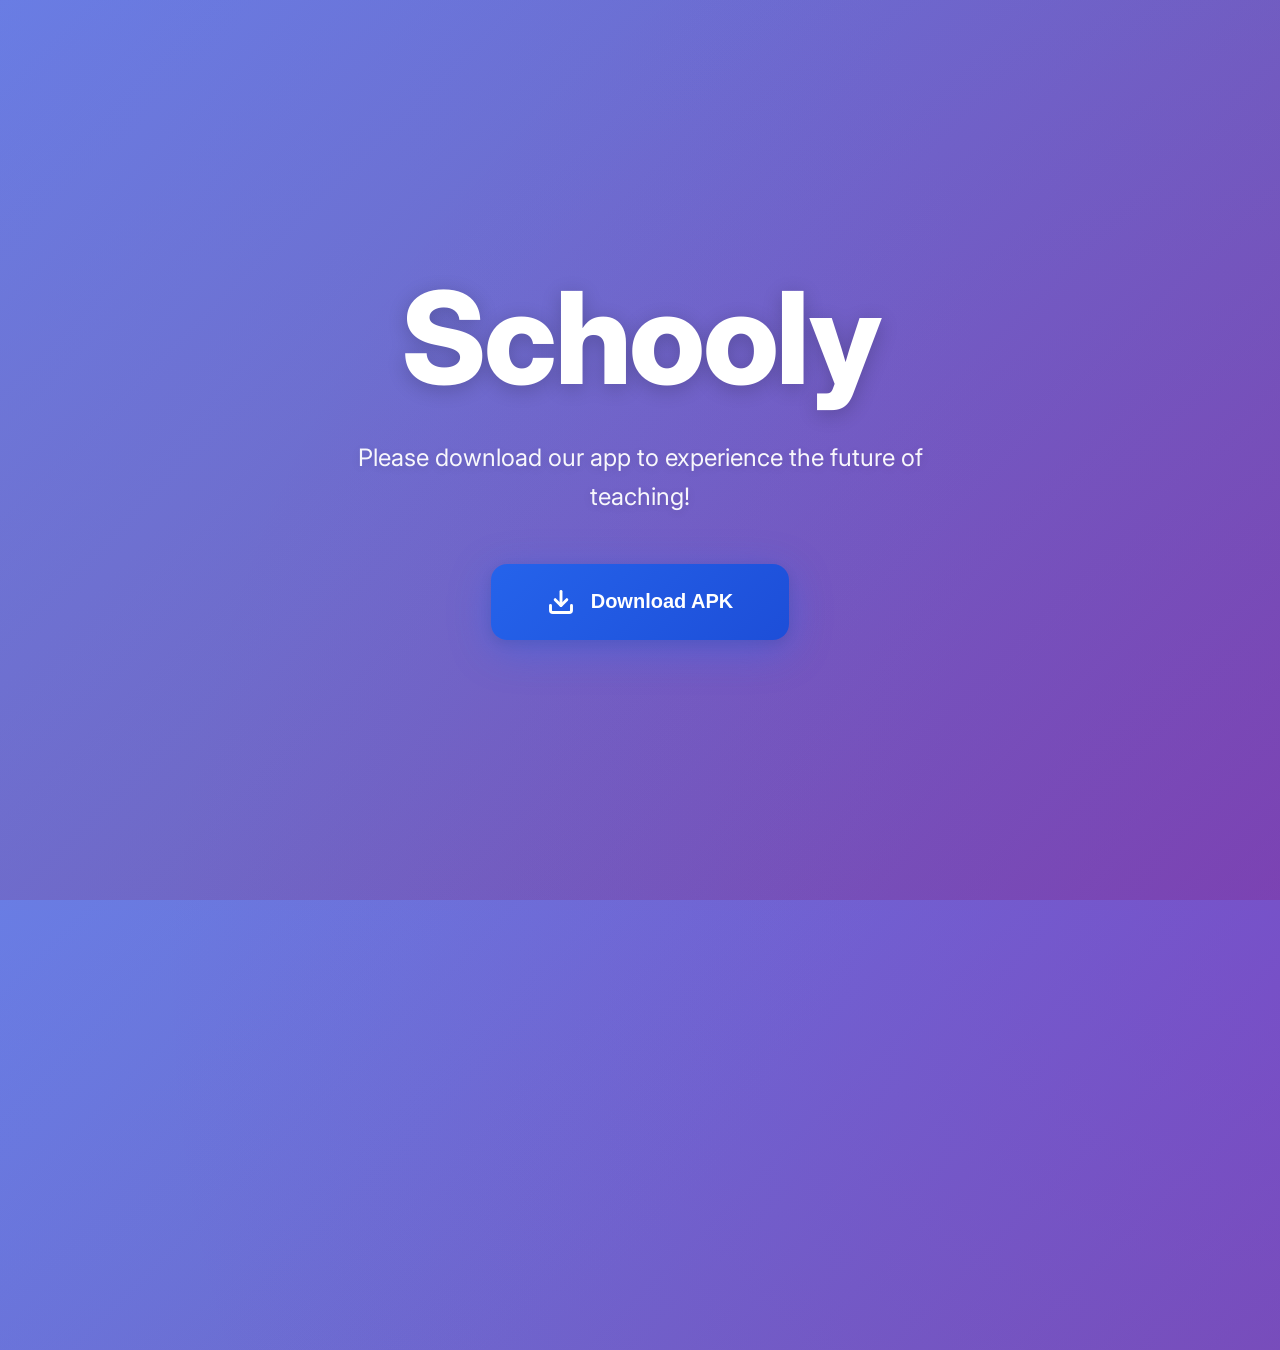
<file: index.html>
<!DOCTYPE html>
<html lang="en">

<head>
    <meta charset="UTF-8">
    <meta name="viewport" content="width=device-width, initial-scale=1.0">
    <meta name="description" content="Download Schooly - Experience the future of teaching with our innovative app">
    <title>Schooly - Download Our App</title>
    <link rel="stylesheet" href="styles.css">
    <link rel="preconnect" href="https://fonts.googleapis.com">
    <link rel="preconnect" href="https://fonts.gstatic.com" crossorigin>
    <link href="https://fonts.googleapis.com/css2?family=Inter:wght@400;600;700;800&display=swap" rel="stylesheet">
</head>

<body>
    <div class="container">
        <div class="content">
            <h1 class="title">Schooly</h1>
            <p class="subtitle">Please download our app to experience the future of teaching!</p>
            <button class="download-btn" id="downloadBtn">
                <svg class="download-icon" xmlns="http://www.w3.org/2000/svg" viewBox="0 0 24 24" fill="none"
                    stroke="currentColor" stroke-width="2.5" stroke-linecap="round" stroke-linejoin="round">
                    <path d="M21 15v4a2 2 0 0 1-2 2H5a2 2 0 0 1-2-2v-4"></path>
                    <polyline points="7 10 12 15 17 10"></polyline>
                    <line x1="12" y1="15" x2="12" y2="3"></line>
                </svg>
                <span>Download APK</span>
            </button>
        </div>
    </div>

    <script>
        const downloadBtn = document.getElementById('downloadBtn');

        downloadBtn.addEventListener('click', function () {
            // Add a visual feedback animation
            downloadBtn.classList.add('downloading');

            // Create a temporary link element to trigger download
            const link = document.createElement('a');
            link.href = 'AI Powered Schooly.apk'; // Replace with your actual APK file path
            link.download = 'AI Powered Schooly.apk';
            document.body.appendChild(link);
            link.click();
            document.body.removeChild(link);

            // Remove animation class after a short delay
            setTimeout(() => {
                downloadBtn.classList.remove('downloading');
            }, 2000);
        });

        // Add hover effect with mouse movement
        downloadBtn.addEventListener('mousemove', function (e) {
            const rect = downloadBtn.getBoundingClientRect();
            const x = e.clientX - rect.left;
            const y = e.clientY - rect.top;

            downloadBtn.style.setProperty('--mouse-x', x + 'px');
            downloadBtn.style.setProperty('--mouse-y', y + 'px');
        });
    </script>
</body>

</html>
</file>
<file: styles.css>
* {
    margin: 0;
    padding: 0;
    box-sizing: border-box;
}

body {
    font-family: 'Inter', -apple-system, BlinkMacSystemFont, 'Segoe UI', Roboto, Oxygen, Ubuntu, Cantarell, sans-serif;
    min-height: 100vh;
    display: flex;
    align-items: center;
    justify-content: center;
    background: linear-gradient(135deg, #667eea 0%, #764ba2 100%);
    overflow: hidden;
    position: relative;
}

/* Animated background effect */
body::before {
    content: '';
    position: absolute;
    width: 200%;
    height: 200%;
    background: radial-gradient(circle at 20% 50%, rgba(120, 119, 198, 0.3) 0%, transparent 50%),
                radial-gradient(circle at 80% 80%, rgba(138, 43, 226, 0.3) 0%, transparent 50%);
    animation: rotate 20s linear infinite;
}

@keyframes rotate {
    0% {
        transform: rotate(0deg);
    }
    100% {
        transform: rotate(360deg);
    }
}

.container {
    position: relative;
    z-index: 1;
    width: 100%;
    height: 100vh;
    display: flex;
    align-items: center;
    justify-content: center;
    padding: 2rem;
}

.content {
    text-align: center;
    animation: fadeInUp 0.8s ease-out;
}

@keyframes fadeInUp {
    from {
        opacity: 0;
        transform: translateY(30px);
    }
    to {
        opacity: 1;
        transform: translateY(0);
    }
}

.title {
    font-size: clamp(4rem, 12vw, 8rem);
    font-weight: 800;
    color: #ffffff;
    margin-bottom: 1.5rem;
    letter-spacing: -0.02em;
    text-shadow: 0 4px 20px rgba(0, 0, 0, 0.2);
    animation: titleGlow 3s ease-in-out infinite;
}

@keyframes titleGlow {
    0%, 100% {
        text-shadow: 0 4px 20px rgba(0, 0, 0, 0.2),
                     0 0 40px rgba(255, 255, 255, 0.1);
    }
    50% {
        text-shadow: 0 4px 20px rgba(0, 0, 0, 0.2),
                     0 0 60px rgba(255, 255, 255, 0.2);
    }
}

.subtitle {
    font-size: clamp(1.1rem, 3vw, 1.5rem);
    font-weight: 400;
    color: rgba(255, 255, 255, 0.95);
    margin-bottom: 3rem;
    max-width: 600px;
    margin-left: auto;
    margin-right: auto;
    line-height: 1.6;
    text-shadow: 0 2px 10px rgba(0, 0, 0, 0.1);
}

.download-btn {
    --mouse-x: 50%;
    --mouse-y: 50%;
    
    position: relative;
    display: inline-flex;
    align-items: center;
    gap: 1rem;
    padding: 1.5rem 3.5rem;
    font-size: 1.25rem;
    font-weight: 600;
    color: #ffffff;
    background: linear-gradient(135deg, #2563eb 0%, #1d4ed8 100%);
    border: none;
    border-radius: 16px;
    cursor: pointer;
    transition: all 0.3s cubic-bezier(0.4, 0, 0.2, 1);
    box-shadow: 0 10px 40px rgba(37, 99, 235, 0.4),
                0 4px 12px rgba(0, 0, 0, 0.1);
    overflow: hidden;
}

.download-btn::before {
    content: '';
    position: absolute;
    top: 0;
    left: 0;
    width: 100%;
    height: 100%;
    background: radial-gradient(circle at var(--mouse-x) var(--mouse-y), rgba(255, 255, 255, 0.2) 0%, transparent 60%);
    opacity: 0;
    transition: opacity 0.3s ease;
}

.download-btn:hover::before {
    opacity: 1;
}

.download-btn:hover {
    transform: translateY(-4px) scale(1.02);
    box-shadow: 0 16px 50px rgba(37, 99, 235, 0.5),
                0 8px 20px rgba(0, 0, 0, 0.15);
}

.download-btn:active {
    transform: translateY(-2px) scale(0.98);
}

.download-icon {
    width: 28px;
    height: 28px;
    transition: transform 0.3s ease;
}

.download-btn:hover .download-icon {
    animation: bounce 0.6s ease-in-out;
}

@keyframes bounce {
    0%, 100% {
        transform: translateY(0);
    }
    50% {
        transform: translateY(-8px);
    }
}

.download-btn.downloading {
    animation: pulse 0.5s ease-in-out;
}

@keyframes pulse {
    0%, 100% {
        transform: scale(1);
    }
    50% {
        transform: scale(0.95);
    }
}

/* Responsive adjustments */
@media (max-width: 768px) {
    .title {
        margin-bottom: 1rem;
    }
    
    .subtitle {
        margin-bottom: 2rem;
        padding: 0 1rem;
    }
    
    .download-btn {
        padding: 1.25rem 2.5rem;
        font-size: 1.1rem;
        gap: 0.75rem;
    }
    
    .download-icon {
        width: 24px;
        height: 24px;
    }
}

@media (max-width: 480px) {
    .download-btn {
        padding: 1rem 2rem;
        font-size: 1rem;
    }
}
</file>
